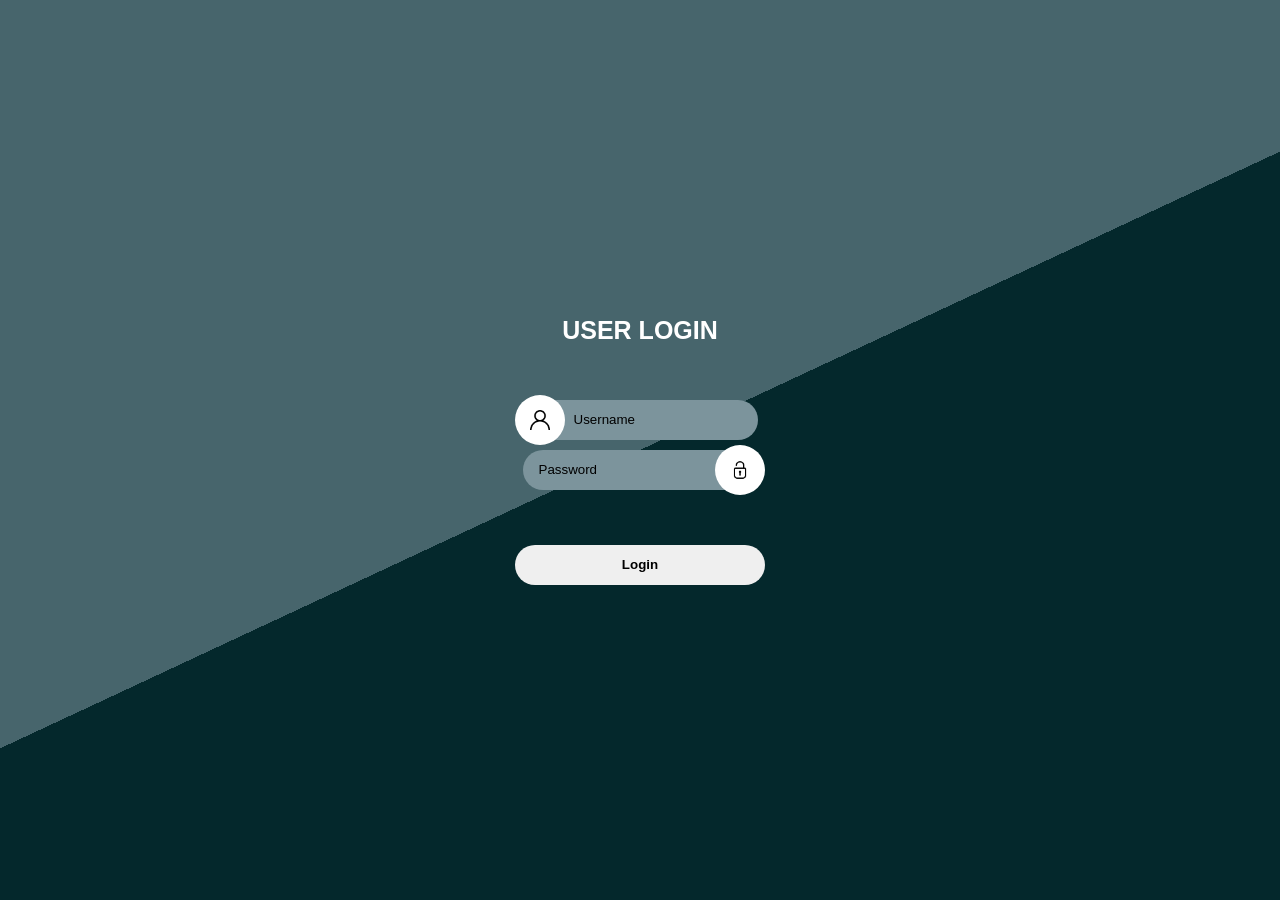
<file: index.html>
<!DOCTYPE html>
<html lang="en">

<head>
    <meta charset="UTF-8">
    <meta name="viewport" content="width=device-width, initial-scale=1.0">
    <title>Arham form</title>
    <link rel="stylesheet" href="style.css">
</head>

<body>
    <div class="main">
        <div class="secondary">
            <h1 class="heading">USER LOGIN</h1>
            <form action="">
                <div class="field">
                    <div class="image">
                        <img src="user.png" class="icon">
                    </div>

                    <input type="text" class="input" placeholder="Username">
                </div>
                <div class="field">
                    <input type="text" placeholder="Password" class="input" style="padding-left: 15px;">
                    <div class="image" style="margin-left: 400px;">
                        <img src="unlock.png" class="icon">
                    </div>

                </div>
            </form>
            <button class="btn">Login</button>
        </div>
    </div>

</body>

</html>
</file>
<file: style.css>
* {
  padding: 0%;
  margin: 0%;
  box-sizing: border-box;
  font-family: sans-serif;
}

.main {
  height: 100vh;
  width: 100vw;
  display: flex;
  justify-content: center;
  align-items: center;
  background: linear-gradient(155deg, #47656c 50%, #04282c 50%);
}

.secondary {
  height: 400px;
  width: 350px;
  display: flex;
  flex-direction: column;
  justify-content: center;
  align-items: center;
}

.icon {
  width: 20px;
  height: 20px;
}

.label {
  border: 1px solid transparent;
  width: 200px;
  height: 200px;
  border-radius: 0px;
  background-color: white;
}

.input {
  padding-left: 50px;
  position: absolute;
  width: 235px;
  height: 40px;
  color: black;
  background-color: #7c949c;
  border: 1px solid transparent;
  border-radius: 30px;
  outline: none;
}

.input::placeholder {
  color: black;
}

.image {
  margin-right: 200px;
  z-index: 1;
  display: flex;
  align-items: center;
  justify-content: center;
  border: 0px solid black;
  border-radius: 50px;
  width: 50px;
  height: 50px;
  background-color: white;
}

.field {
  background-color: transparent;
  display: flex;
  justify-content: center;
  align-items: center;
}

.btn {
  font-weight: bold;
  margin-top: 50px;
  height: 40px;
  width: 250px;
  border: 1px solid transparent;
  border-radius: 20px;
}

.heading {
  color: white;
  margin-bottom: 50px;
  font-size: 25px;
}
</file>
<file: form.css>
* {
  padding: 0%;
  margin: 0%;
  box-sizing: border-box;
  font-family: sans-serif;
}

.main {
  height: 100vh;
  width: 100vw;
  display: flex;
  justify-content: center;
  align-items: center;
  background: linear-gradient(155deg, #47656c 50%, #04282c 50%);
}

.secondary {
  height: 400px;
  width: 350px;
  display: flex;
  flex-direction: column;
  justify-content: center;
  align-items: center;
}

.icon {
  width: 20px;
  height: 20px;
}

.label {
  border: 1px solid transparent;
  width: 200px;
  height: 200px;
  border-radius: 0px;
  background-color: white;
}

.input {
  padding-left: 50px;
  position: absolute;
  width: 235px;
  height: 40px;
  color: black;
  background-color: #7c949c;
  border: 1px solid transparent;
  border-radius: 30px;
  outline: none;
}

.input::placeholder {
  color: black;
}

.image {
  margin-right: 200px;
  z-index: 1;
  display: flex;
  align-items: center;
  justify-content: center;
  border: 0px solid black;
  border-radius: 50px;
  width: 50px;
  height: 50px;
  background-color: white;
}

.field {
  background-color: transparent;
  display: flex;
  justify-content: center;
  align-items: center;
}

.btn {
  font-weight: bold;
  margin-top: 50px;
  height: 40px;
  width: 250px;
  border: 1px solid transparent;
  border-radius: 20px;
}

.heading {
  color: white;
  margin-bottom: 50px;
  font-size: 25px;
}
</file>
